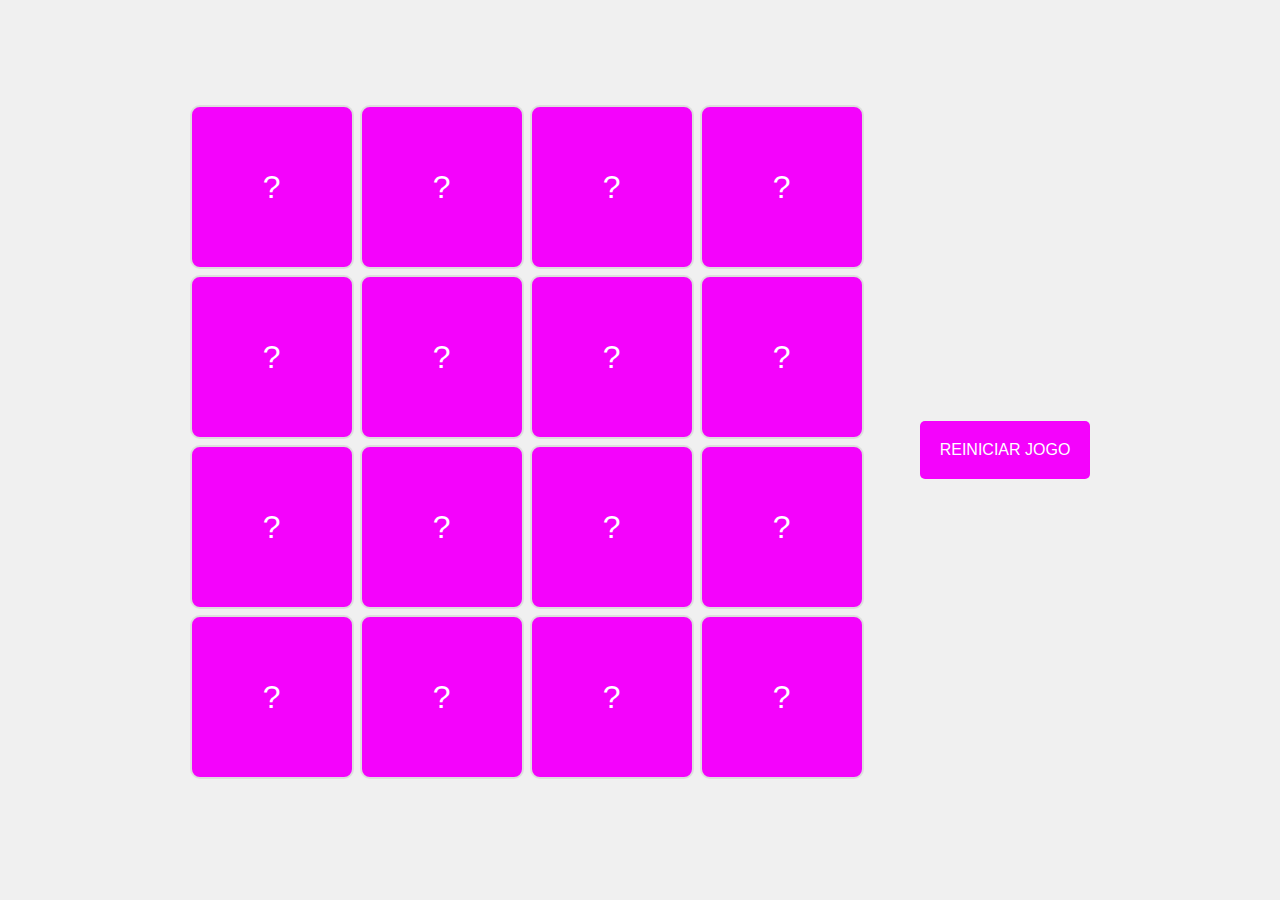
<file: index.html>
<!DOCTYPE html>
<html lang="pt-br">
  <head>
    <meta charset="utf-8"/>
    <meta name="viewport" content="width=device-width, initial-scale"/>
    <title>JOGO DA MEMÓRIA</title>
    <link rel="stylesheet" href="style.css"/>
  </head>
  <body>
    <main class="container"></main>
    <button>REINICIAR JOGO</button>
  </body>
  <script src="script.js"></script>

</html>
</file>
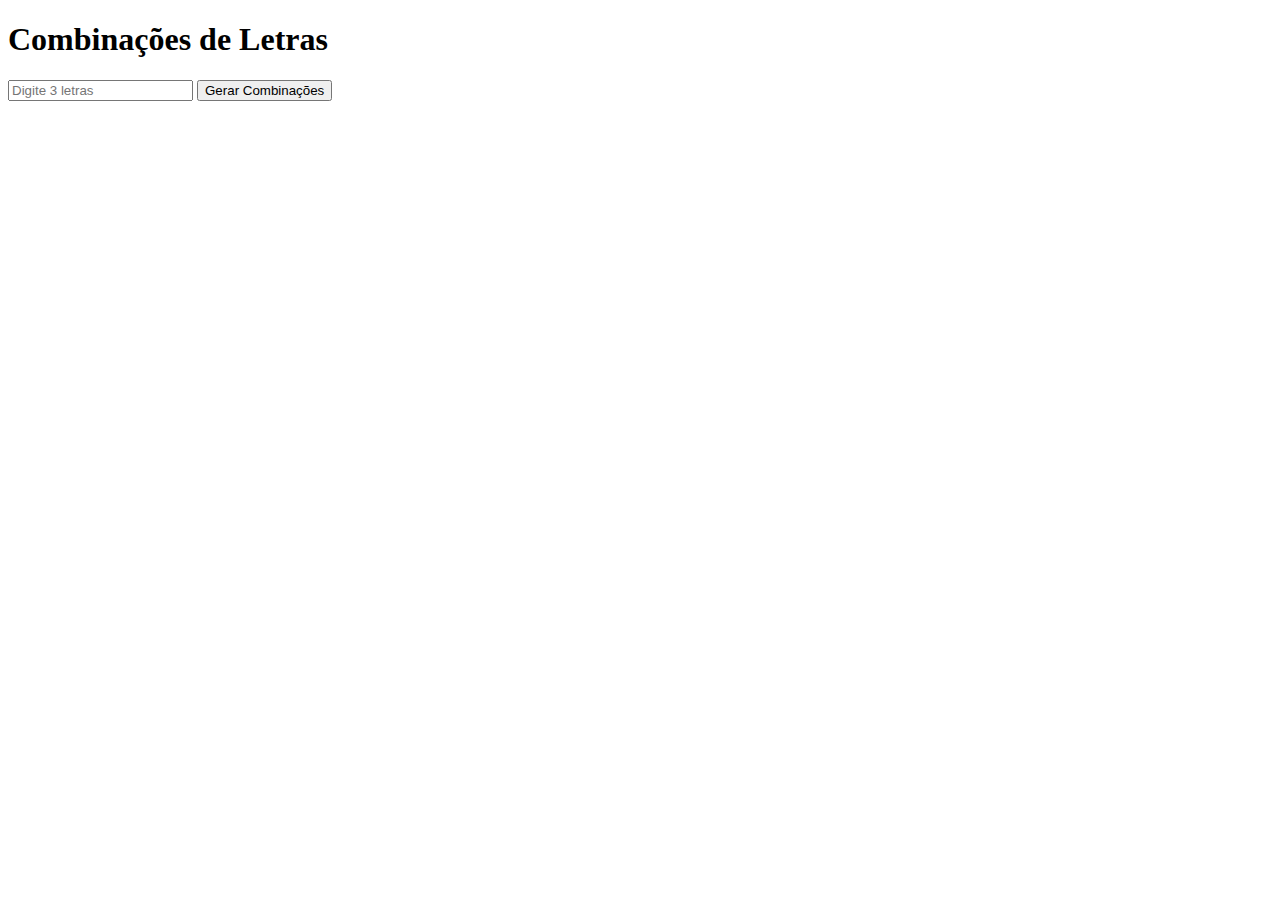
<file: comb.html>
<!DOCTYPE html>
<html lang="en">
<head>
    <meta charset="UTF-8">
    <meta name="viewport" content="width=device-width, initial-scale=1.0">
    <title>Combinações de Letras</title>
</head>
<body>
    <h1>Combinações de Letras</h1>
    <input type="text" id="lettersInput" placeholder="Digite 3 letras" maxlength="3">
    <button onclick="generateCombinations()">Gerar Combinações</button>
    <p id="result"></p>
    <script src="script.js"></script>
</body>
</html>
</file>
<file: style.css>
body {
    font-family: Arial, sans-serif;
    display: flex;
    justify-content: center;
    align-items: center;
    height: 100vh;
    background-color: #f0f0f0;
    margin: 0;
}

.container {
    display: grid;
    grid-template-columns: repeat(4, 1fr);
    gap: 10px;
    margin-bottom: 20px;
}

.carta {
    width: 160px;
    height: 160px;
    position: relative;
    transform-style: preserve-3d;
    transition: transform 0.6s;
    cursor: pointer;
}

.carta.virada {
    transform: rotateY(180deg);
}

.carta .atras,
.carta .frente {
    position: absolute;
    width: 100%;
    height: 100%;
    backface-visibility: hidden;
    display: flex;
    justify-content: center;
    align-items: center;
    border-radius: 10px;
    border: 2px solid #ddd;
    background-color: #fff;
}

.carta .atras {
    background-color: #f403fc;
    color: white;
    font-size: 2rem;
    transform: rotateY(0deg);
}

.carta .frente {
    transform: rotateY(180deg);
}

button {
    padding: 20px 20px;
    font-size: 16px;
    background-color:  #f403fc;
    color: white;
    border: none;
    border-radius: 5px;
    cursor: pointer;
    margin-left: 60px; /* Ajuste o valor conforme necessário */
}

button:hover {
    background-color: #0056b3;
}
</file>
